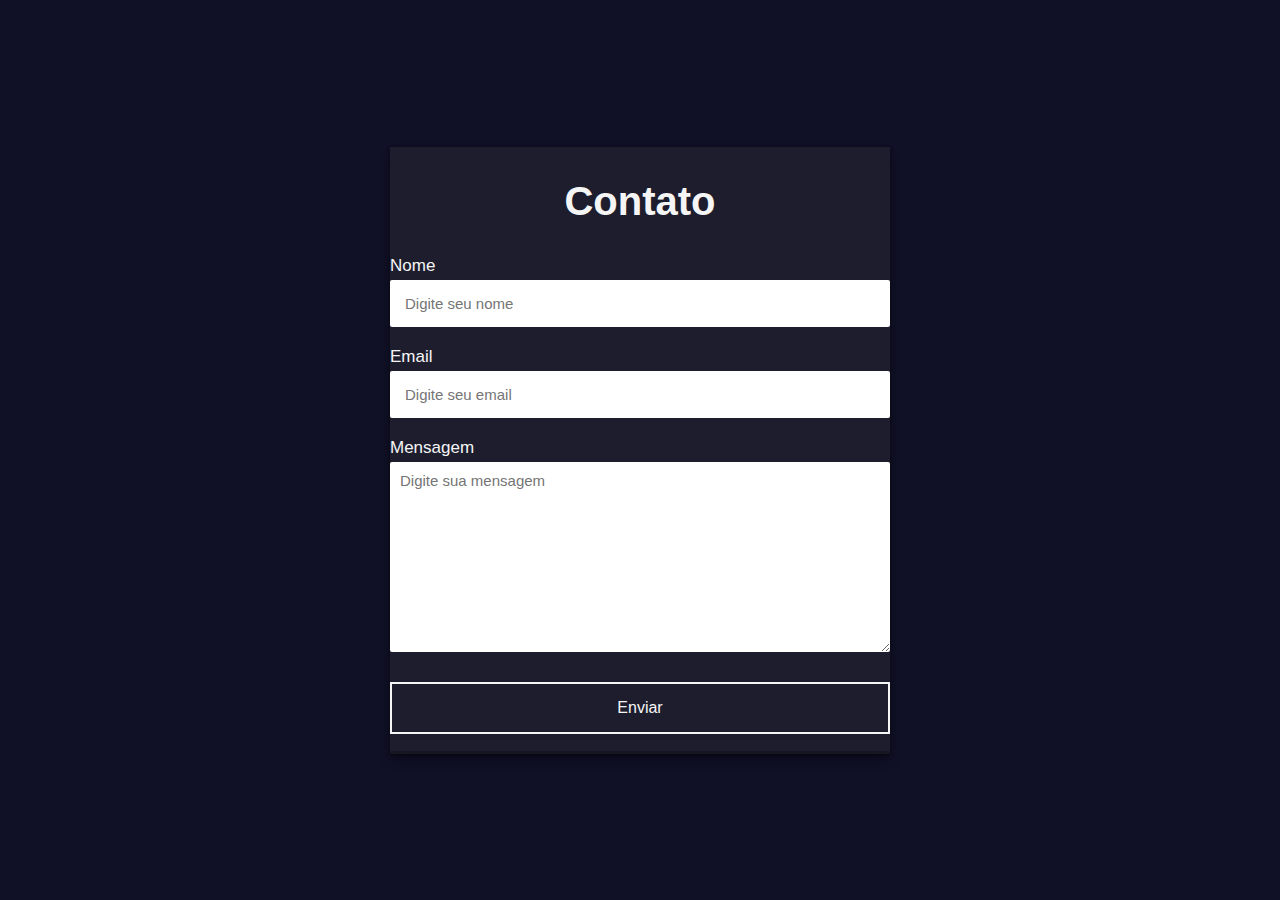
<file: index.html>
<!DOCTYPE html>
<html lang="en">
<head>
    <meta charset="UTF-8">
    <meta http-equiv="X-UA-Compatible" content="IE=edge">
    <meta name="viewport" content="width=device-width, initial-scale=1.0">
    <link rel="stylesheet" href="./styles.css">
    <title>Formulário</title>
</head>
<body>
    <section>
        <h2>Contato</h2>
        <form action="https://formsubmit.co/emanuelhenrique22777@gmail.com" method="POST">
            <label>Nome</label>
            <input type="text" name="name" placeholder="Digite seu nome" autocomplete="on" required>
            <label>Email</label>
            <input type="email" name="email" placeholder="Digite seu email" autocomplete="on" required>
            <label>Mensagem</label>
            <textarea name="mensagem" cols="30" rows="10" placeholder="Digite sua mensagem" required></textarea>
            <button type="submit">Enviar</button>
            <input type="hidden" name="accessKey" value="742593ed-3b6d-47da-9f72-2c0ade3c2e8e">
            <input type="hidden" name="redirectTo" value="file:///C:/Users/user/Desktop/aventura/coisas%20do%20Emanuel/formulario/obrigado.html">
        </form>
    </section>
</body>
</html>
</file>
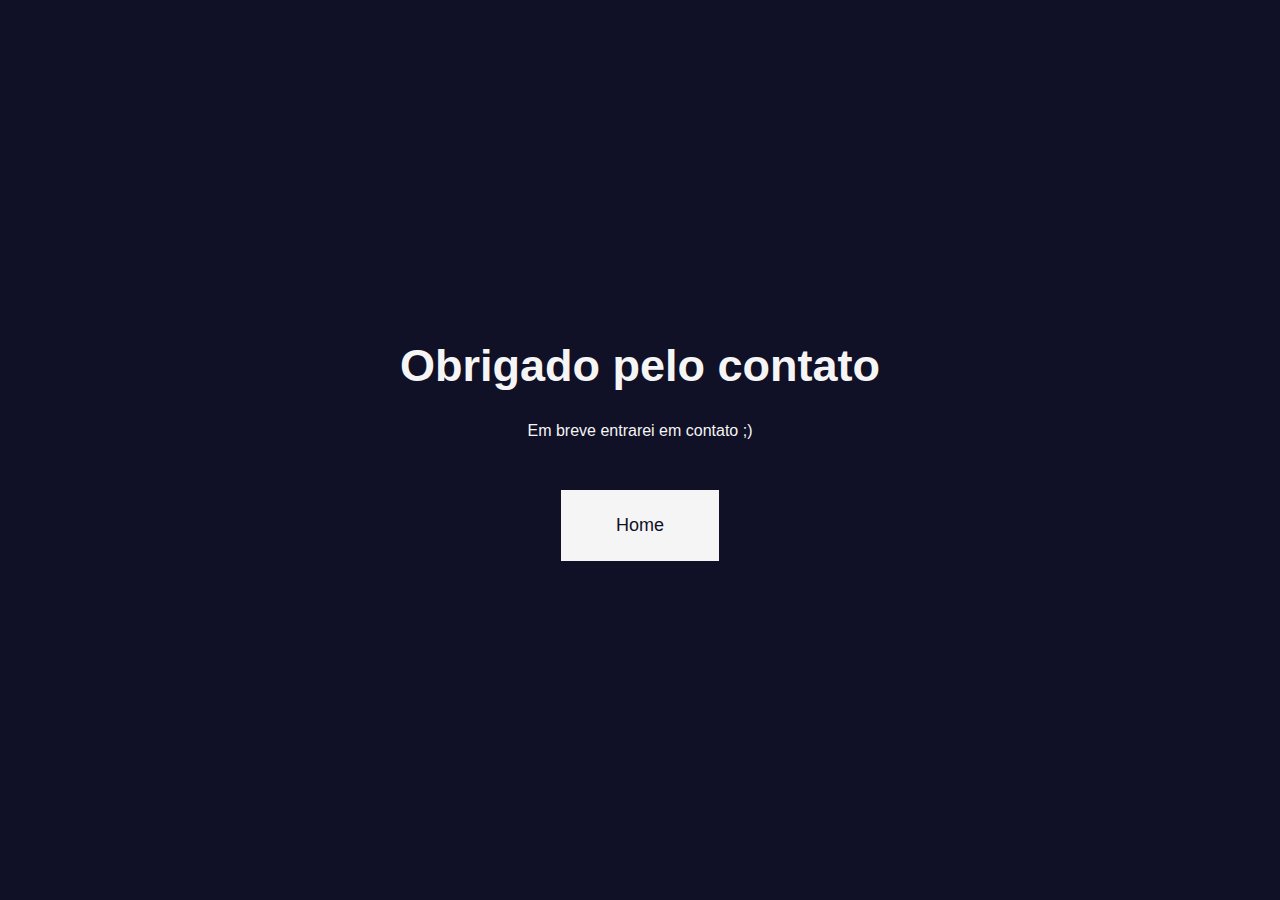
<file: obrigado.html>
<!DOCTYPE html>
<html lang="en">
<head>
    <meta charset="UTF-8">
    <meta http-equiv="X-UA-Compatible" content="IE=edge">
    <meta name="viewport" content="width=device-width, initial-scale=1.0">
    <link rel="stylesheet" href="./styles.css">
    <title>Obrigado</title>
</head>
<body class="main">
    <h1 class="text">Obrigado pelo contato</h1>
    <p class="paragrafo">Em breve entrarei em contato ;)</p>
    <a href="./index.html" class="btn">Home</a>
</body>
</html>
</file>
<file: styles.css>
* {
    margin: 0;
    padding: 0;
    box-sizing: border-box;
    font-family: sans-serif;
}

body {
    display: flex;
    align-items: center;
    justify-content: center;
    min-height: 100vh;
    background: #101026;
}

section {
    display: flex;
    align-items: center;
    justify-content: center;
    flex-direction: column;
    padding: 10px, 45px;
    background: #1d1d2e;
    width: 500px;
    box-shadow: rgba(0, 0, 0, 0.4) 0px 2px 4px, rgba(0, 0, 0, 0.3) 0px 7px 13px -3px, rgba(0, 0, 0, 0.2) 0px -3px 0px inset;
}

section h2 {
    color: #f5f5f5;
    font-size: 2.5rem;
    margin: 2rem;
}

section form {
    display: flex;
    flex-direction: column;
    width: 100%;
}

form label {
    color: #f5f5f5;
    font-size: 17px;
    margin-bottom: 4px;
}

form input {
    padding: 15px;
    outline: none;
    border: 0;
    margin-bottom: 20px;
    font-size: 15px;
    transition:  all 0.5s;
    border-radius: 2px;
}

form input:focus {
    border-radius: 16px;
}

form textarea {
    padding: 10px;
    outline: none;
    border: 0;
    font-size: 15px;
    margin-bottom: 30px;
    transition: all 0.5s;
    border-radius: 2px;
}

form textarea:focus {
    border-radius: 16px;
}

form button {
    padding: 15px;
    cursor: pointer;
    font-size: 16px;
    background: transparent;
    border: 2px solid #f5f5f5;
    color: #f5f5f5;
    transition: all 1s;
    margin-bottom: 20px;
}

form button:hover {
    background: #f5f5f5;
    color: #101026;
    border-radius: 16px;
}

/*Página do Obrigado*/

.main {
    display: flex;
    align-items: center;
    justify-content: center;
    min-height: 100vh;
    background: #101026;
    flex-direction: column;
}

.text {
    font-size: 45px;
    color: #f5f5f5;
    margin-bottom: 30px;
}

.paragrafo {
    color: #f5f5f5;
    margin-bottom: 50px;
}

.btn {
    padding: 25px 55px;
    background: #f5f5f5;
    text-decoration: none;
    color: #101026;
    font-size: 18px;
    transition: all 0.5s;
}

.btn:hover {
    border-radius: 16px;
}
</file>
